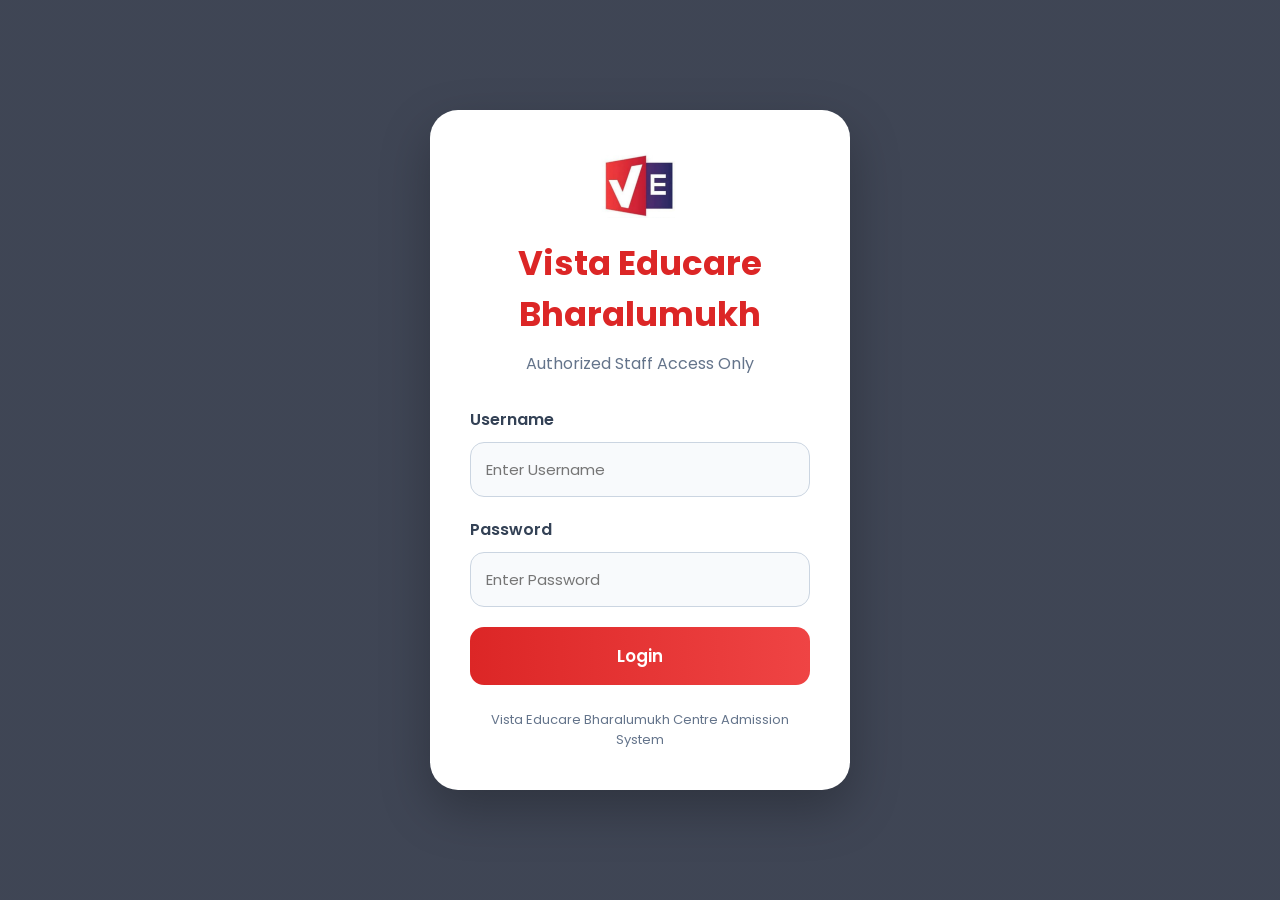
<file: index.html>
<!DOCTYPE html>
<html lang="en">

<head>

    <meta name="robots" content="noindex,nofollow">
    <meta charset="UTF-8">
    <meta name="viewport" content="width=device-width, initial-scale=1.0">

    <title>Vista Educare - Admission Offer Portal</title>

    <link rel="stylesheet" href="style.css">
    <link rel="icon" href="logo.png">

</head>

<body>

<script>

if(localStorage.getItem('loggedIn') !== 'true'){

    window.location.href = 'login.html';
}

</script>

    <div class="container">

        <!-- TOP BANNER -->

        <div class="top-banner">

            <div class="brand-row">

                <img src="logo.png" class="logo">

                <div>

                    <h1>Vista Educare</h1>

                    <p class="tagline">
                        ...where success is a tradition.
                    </p>

                </div>

            </div>

            <div class="banner-text">

                <h2>Admission Offer Verification System</h2>

                <p>
                    Check available admission offers, scholarship eligibility, discounts and installment plans for students.
                </p>

            </div>

        </div>

        <!-- CONTENT -->

        <div class="content">

            <!-- STUDENT NAME -->

            <div class="form-group">

                <label>Student Name</label>

                <input type="text" id="studentName" placeholder="Enter Student Name">

            </div>

            <!-- QUALIFICATION -->

            <div class="form-group">

                <label>Select Counselor</label>

                <select id="counselor">

                    <option value="">
                        -- Select Counselor --
                    </option>

                    <option value="Ravi Kumar">
                        Ravi Kumar
                    </option>

                    <option value="Himanshu Kumar Jha">
                        Himanshu Kumar Jha
                    </option>

                    <option value="Fatima Sumaiya">
                        Fatima Sumaiya
                    </option>
                    
                    <option value="Anup Mazumdar">
                        Anup Mazumdar
                    </option>

                </select>

            </div>

            <div class="form-group">

                <label>Qualification</label>

                <input type="text" id="qualification" placeholder="Enter Qualification">

            </div>

            <!-- CATEGORY -->

            <div class="form-group">

                <label>Select Category</label>

                <select id="category" onchange="loadCourses(); handlePaymentOptions()">

                    <option value="">-- Select Category --</option>

                    <option value="diploma">
                        Diploma & Long-Term Courses
                    </option>

                    <option value="hardware">
                        Hardware & IT-Infrastructure
                    </option>

                    <option value="professional">
                        Professional Certification Courses
                    </option>

                    <option value="crash">
                        Short-Term / Crash Courses
                    </option>

                    <option value="vocational">
                        Vocational & Skill-Based Courses
                    </option>

                </select>

            </div>

            <!-- COURSE -->

            <div class="form-group">

                <label>Select Course</label>

                <select id="course">

                    <option value="">
                        -- Select Course --
                    </option>

                </select>

            </div>

            <!-- PAYMENT -->

            <div class="form-group">

                <label>Payment Type</label>

                <div class="radio-group">

                    <label>

                        <input type="radio" name="payment" value="full" checked>

                        Full Payment

                    </label>

                    <label>

                        <input type="radio" name="payment" value="installment">

                        Installment

                    </label>

                </div>

            </div>

            <!-- BUTTON -->

            <button onclick="calculateFee()">

                Calculate Fee

            </button>

            <button onclick="window.print()" class="print-btn">
                Print Quotation
            </button>

            <!-- RESULT -->

            <div class="result" id="result">

                <h2>Fee Details</h2>

                <p>
                    <strong>Student Name:</strong>
                    <span id="rName"></span>
                </p>

                <p>
                    <strong>Qualification:</strong>
                    <span id="rQualification"></span>
                </p>

                <p>
                    <strong>Counselor:</strong>
                    <span id="rCounselor"></span>
                </p>

                <p>
                    <strong>Course:</strong>
                    <span id="rCourse"></span>
                </p>

                <p>
                    <strong>Duration:</strong>
                    <span id="rDuration"></span>
                </p>

                <p>
                    <strong>Course Fee:</strong>
                    ₹<span id="rFee"></span>
                </p>

                <p>
                    <strong>Date:</strong>
                    <span id="currentDate"></span>
                </p>

                <div id="paymentResult"></div>

            </div>

            <!-- TRUST SECTION -->

            <div class="trust-section">

                <h3>Why Vista Educare?</h3>

                <div class="trust-grid">

                    <div class="trust-card">
                        ISO 9001:2015 Certified Institute
                    </div>

                    <div class="trust-card">
                        MSME Registered
                    </div>

                    <div class="trust-card">
                        Updated Industry Standard Courses
                    </div>

                    <div class="trust-card">
                        Expert Faculty Members
                    </div>

                    <div class="trust-card">
                        Well Maintained Computer Lab
                    </div>

                    <div class="trust-card">
                        SR Act Govt. of Assam
                    </div>

                </div>

            </div>

            <!-- OFFER BOX -->

            <div class="offer-box">

                <h3>
                    ⚡ Limited Time Admission Offer
                </h3>

                <p>
                    Get up to 10% discount on full payment.
                </p>

                <p>
                    🎁 Additional 3% concession can be approved by the Bharalumukh Branch Director for eligible students.
                </p>

                <p>
                    ⏳ Offer valid for 3 days from quotation date.
                </p>

                <p class="note">
                    * Installment plans are not eligible for discounts in short-term/crash courses.
                </p>

            </div>

            <!-- FOOTER -->

            <div class="footer">

                <p>
                    Vista Educare | ISO 9001:2015 Certified Institute
                </p>

                <p>
                    www.vistaeducare.com
                </p>

            </div>

        </div>

    </div>

    <script src="script.js"></script>

</body>

</html>
</file>
<file: style.css>
@import url('https://fonts.googleapis.com/css2?family=Poppins:wght@300;400;500;600;700&display=swap');

*{
    margin:0;
    padding:0;
    box-sizing:border-box;
    font-family:'Poppins',sans-serif;
}

body{
    background:#eef2ff;
    padding:40px 15px;
    color:#1e293b;
}

/* MAIN CONTAINER */

.container{
    max-width:950px;
    margin:auto;
}

/* HERO SECTION */

.top-banner{
    position:relative;

    background:
    linear-gradient(
        135deg,
        rgba(15,23,42,0.88),
        rgba(30,41,59,0.88)
    ),
    url('banner.jpg');

    background-size:cover;
    background-position:center;

    border-radius:28px;

    padding:42px;

    margin-bottom:35px;

    overflow:hidden;

    box-shadow:
    0 20px 40px rgba(15,23,42,0.18);
}

.content{

    background:white;

    padding:38px;

    border-radius:24px;

    box-shadow:
    0 12px 30px rgba(15,23,42,0.06);

    margin-top:-40px;

    position:relative;

    z-index:5;
}

.content::before{

    content:"";

    position:absolute;

    top:0;
    left:0;

    width:100%;
    height:5px;

    background:
    linear-gradient(to right,#dc2626,#ef4444);

    border-radius:24px 24px 0 0;
}

.brand-row{
    display:flex;
    align-items:center;
    gap:22px;

    margin-bottom:50px;
}

.logo{
    width:120px;

    background:white;

    padding:12px;

    border-radius:22px;

    box-shadow:
    0 10px 25px rgba(0,0,0,0.18);
}

.brand-row h1{
    color:white;

    font-size:56px;

    font-weight:700;

    line-height:1.1;

    margin-bottom:6px;
}



.tagline{
    color:#cbd5e1;

    font-size:18px;

    letter-spacing:0.3px;
}


.banner-text h2{
    color:white;

    font-size:52px;

    line-height:1.15;

    margin-bottom:18px;

    font-weight:700;

    max-width:700px;
}


.banner-text p{
    color:#f1f5f9;

    max-width:720px;

    line-height:1.9;

    font-size:19px;

    opacity:0.92;
}


.top-banner::after{

    content:"";

    position:absolute;

    width:260px;
    height:260px;

    background:
    radial-gradient(
        rgba(239,68,68,0.28),
        transparent 70%
    );

    top:-60px;
    right:-60px;

    border-radius:50%;
}

/* FORM CARD */

.content{
    background:white;
    padding:35px;
    border-radius:24px;
    box-shadow:0 10px 30px rgba(15,23,42,0.06);
}

/* FORM */

.form-group{
    margin-bottom:24px;
}

label{
    display:block;
    margin-bottom:10px;
    font-size:15px;
    font-weight:600;
    color:#334155;
}

input,
select{
    width:100%;
    padding:16px;
    border-radius:14px;
    border:1px solid #cbd5e1;
    background:#ffffff;
    font-size:15px;
    transition:0.2s ease;
}

input::placeholder{
    color:#94a3b8;
}

input:focus,
select:focus{
    outline:none;
    border-color:#dc2626;
    background:white;
    box-shadow:0 0 0 4px rgba(220,38,38,0.08);
}

/* RADIO */

.radio-group{
    display:flex;
    gap:30px;
    margin-top:12px;
}

.radio-group label{
    display:flex;
    align-items:center;
    gap:8px;
    font-weight:500;
    cursor:pointer;
}

/* BUTTON */

button{
    width:100%;
    padding:17px;
    border:none;
    border-radius:16px;
    background:linear-gradient(to right,#dc2626,#ef4444);
    color:white;
    font-size:18px;
    font-weight:600;
    cursor:pointer;
    transition:0.2s ease;
}

button:hover{
    transform:translateY(-1px);
    box-shadow:0 10px 20px rgba(220,38,38,0.2);
}

/* RESULT CARD */

.result{
    margin-top:35px;
    background:#f8fafc;
    border-radius:20px;
    padding:30px;
    border-left:6px solid #dc2626;
    display:none;
}

.result h2{
    margin-bottom:25px;
    color:#dc2626;
    font-size:30px;
}

.result p{
    margin-bottom:14px;
    font-size:16px;
    line-height:1.7;
}

.result strong{
    color:#0f172a;
}

/* FINAL PRICE */

.final{
    margin-top:25px;
    background:linear-gradient(to right,#16a34a,#22c55e);
    color:white;
    padding:18px;
    border-radius:16px;
    text-align:center;
    font-size:28px;
    font-weight:700;
}

/* TRUST SECTION */

.trust-section{
    margin-top:40px;
}

.trust-section h3{
    margin-bottom:20px;
    color:#dc2626;
    font-size:28px;
}

.trust-grid{
    display:grid;
    grid-template-columns:1fr 1fr;
    gap:16px;
}

.trust-card{
    background:#f8fafc;
    padding:18px;
    border-radius:16px;
    border:1px solid #e2e8f0;
    font-weight:500;
    transition:0.2s;
}

.trust-card:hover{
    transform:translateY(-2px);
    border-color:#dc2626;
}

/* OFFER SECTION */

.offer-box{
    margin-top:40px;
    background:linear-gradient(135deg,#fff7ed,#ffedd5);
    border:1px solid #fdba74;
    border-radius:22px;
    padding:30px;
}

.offer-box h3{
    color:#ea580c;
    font-size:28px;
    margin-bottom:18px;
}

.offer-box p{
    margin-bottom:14px;
    line-height:1.8;
    color:#7c2d12;
    font-size:15px;
}

.note{
    margin-top:15px;
    font-size:13px;
    color:#78716c;
}

/* FOOTER */

.footer{
    margin-top:35px;
    text-align:center;
    color:#64748b;
    line-height:1.8;
    font-size:14px;
}


.print-btn{

    margin-top:15px;

    background:
    linear-gradient(to right,#0f172a,#1e293b);
}

.radio-group{

    display:flex;
    gap:40px;
    margin-top:10px;
}

.radio-group label{

    display:flex;
    align-items:center;
    gap:10px;
    cursor:pointer;
}

.radio-group input{

    width:auto;
    margin:0;
}

@media print{

    body{
        background:white;
    }

    .top-banner,
    .offer-box,
    .trust-section,
    button{
        display:none;
    }

    .content{
        box-shadow:none;
        margin:0;
    }

    .result{
        border:none;
        box-shadow:none;
    }
}


/* MOBILE */

@media(max-width:768px){

    body{
        padding:20px 10px;
    }

    .top-banner{
        padding:28px;
    }

    .brand-row{
        flex-direction:column;
        align-items:flex-start;
    }

    .brand-row h1{
        font-size:32px;
    }

    .banner-text h2{
        font-size:30px;
    }

    .content{
        padding:22px;
    }

    .radio-group{
        flex-direction:column;
        gap:14px;
    }

    .trust-grid{
        grid-template-columns:1fr;
    }

    .final{
        font-size:22px;
    }

    .radio-group{

        display:flex;
        flex-direction:column;
        gap:14px;
    }

    .radio-group label{

        display:flex;
        align-items:center;
        gap:12px;

        font-size:18px;
        font-weight:500;
    }
}
</file>
